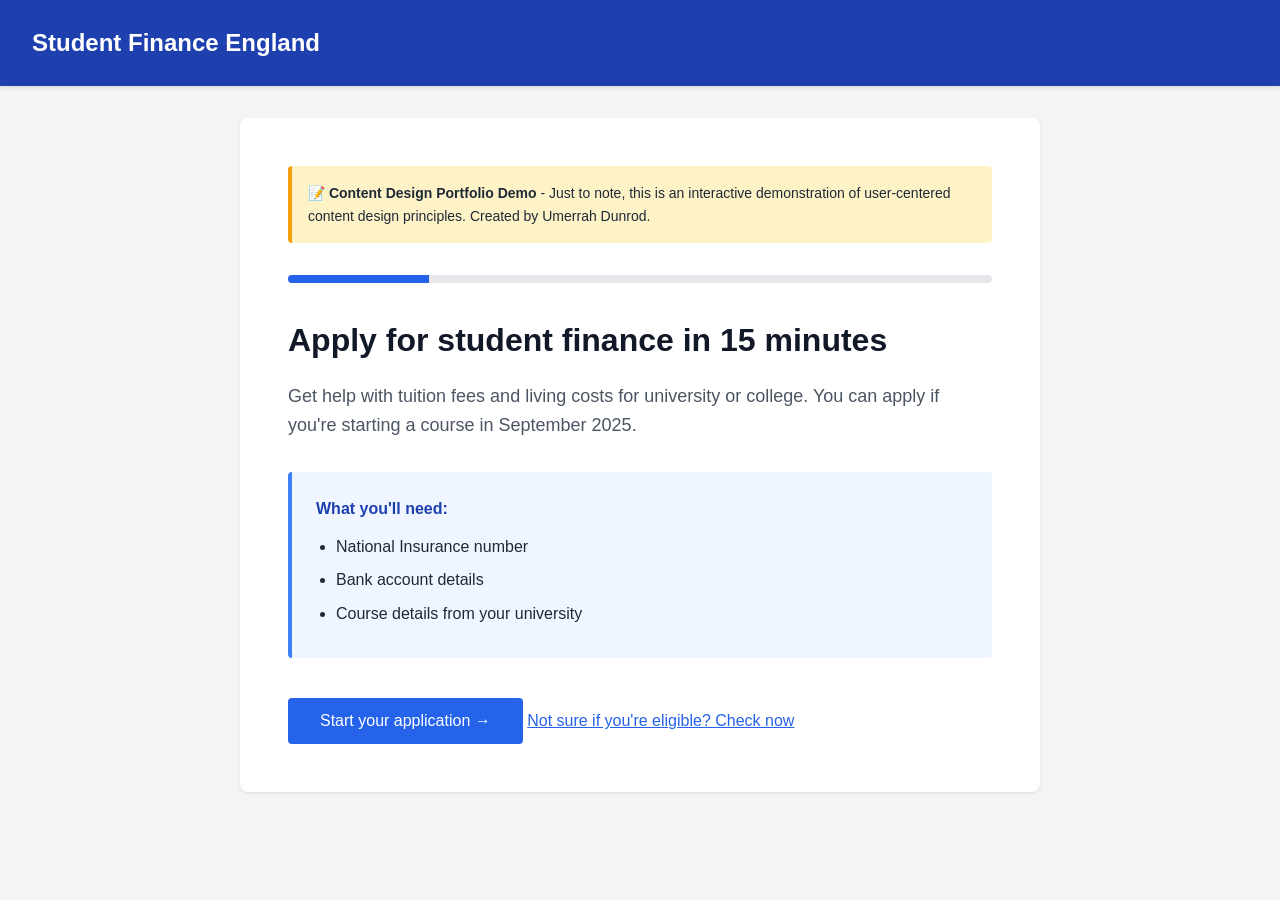
<file: index.html>
<!DOCTYPE html>
<html lang="en">
<head>
    <meta charset="UTF-8">
    <meta name="viewport" content="width=device-width, initial-scale=1.0">
    <title>Apply for Student Finance - Content Design Demo</title>
    <link rel="stylesheet" href="style.css">
</head>
<body>
    <div class="header">
        <h1>Student Finance England</h1>
    </div>
    
    <div class="container">
        <div class="demo-note">
            <strong>📝 Content Design Portfolio Demo</strong> - Just to note, this is an interactive demonstration of user-centered content design principles. Created by Umerrah Dunrod.
        </div>
        
        <div class="progress-bar">
            <div class="progress-fill" id="progressBar" style="width: 20%"></div>
        </div>
        
        <!-- Screen 1: Landing Page -->
        <div class="screen active" id="screen1">
            <h2>Apply for student finance in 15 minutes</h2>
            <p class="intro-text">Get help with tuition fees and living costs for university or college. You can apply if you're starting a course in September 2025.</p>
            
            <div class="info-box">
                <h3>What you'll need:</h3>
                <ul>
                    <li>National Insurance number</li>
                    <li>Bank account details</li>
                    <li>Course details from your university</li>
                </ul>
            </div>
            
            <button class="btn" onclick="nextScreen(2)">Start your application →</button>
            <a class="link" onclick="alert('This would take users to an eligibility checker')">Not sure if you're eligible? Check now</a>
        </div>
        
        <!-- Screen 2: Eligibility Check -->
        <div class="screen" id="screen2">
            <h2>Check if you can apply</h2>
            
            <div class="form-group">
                <label>Are you a UK resident?</label>
                <div class="radio-group">
                    <div class="radio-option">
                        <input type="radio" name="resident" id="residentYes" value="yes">
                        <label for="residentYes">Yes</label>
                    </div>
                    <div class="radio-option">
                        <input type="radio" name="resident" id="residentNo" value="no">
                        <label for="residentNo">No</label>
                    </div>
                </div>
            </div>
            
            <div class="form-group">
                <label>Have you lived in the UK for the last 3 years?</label>
                <div class="radio-group">
                    <div class="radio-option">
                        <input type="radio" name="lived" id="livedYes" value="yes">
                        <label for="livedYes">Yes</label>
                    </div>
                    <div class="radio-option">
                        <input type="radio" name="lived" id="livedNo" value="no">
                        <label for="livedNo">No</label>
                    </div>
                </div>
            </div>
            
            <div class="form-group">
                <label>Is your course starting in 2025?</label>
                <div class="radio-group">
                    <div class="radio-option">
                        <input type="radio" name="course2025" id="course2025Yes" value="yes">
                        <label for="course2025Yes">Yes</label>
                    </div>
                    <div class="radio-option">
                        <input type="radio" name="course2025" id="course2025No" value="no">
                        <label for="course2025No">No</label>
                    </div>
                </div>
            </div>
            
            <div class="alert" id="eligibilityAlert">
                <p><span class="alert-icon">⚠️</span> <strong>Based on your answers, you may not be eligible.</strong></p>
                <p>Contact Student Finance on 0300 100 0607 for advice about your situation.</p>
            </div>
            
            <button class="btn" onclick="checkEligibility()">Continue</button>
        </div>
        
        <!-- Screen 3: Personal Details -->
        <div class="screen" id="screen3">
            <h2>Your details</h2>
            
            <div class="error-list" id="errorList">
                <h3>⚠️ There's a problem</h3>
                <p>You need to fix the following:</p>
                <ul id="errorItems"></ul>
            </div>
            
            <form id="personalForm">
                <div class="form-group">
                    <label for="firstName">Legal first name <span class="required">*</span></label>
                    <input type="text" id="firstName" name="firstName">
                    <p class="helper-text">As shown on your passport or birth certificate</p>
                </div>
                
                <div class="form-group">
                    <label for="lastName">Legal last name <span class="required">*</span></label>
                    <input type="text" id="lastName" name="lastName">
                </div>
                
                <div class="form-group">
                    <label for="ni">National Insurance number <span class="required">*</span></label>
                    <input type="text" id="ni" name="ni" maxlength="13" placeholder="QQ 12 34 56 C">
                    <p class="helper-text">It's on your payslip or P60. Format: QQ 12 34 56 C</p>
                </div>
                
                <div class="form-group">
                    <label>Date of birth <span class="required">*</span></label>
                    <div style="display: flex; gap: 1rem;">
                        <input type="number" id="dobDay" placeholder="DD" min="1" max="31" style="width: 80px;">
                        <input type="number" id="dobMonth" placeholder="MM" min="1" max="12" style="width: 80px;">
                        <input type="number" id="dobYear" placeholder="YYYY" min="1900" max="2010" style="width: 120px;">
                    </div>
                </div>
                
                <button type="button" class="btn" onclick="validatePersonalDetails()">Save and continue</button>
            </form>
        </div>
        
        <!-- Screen 4: Success -->
        <div class="screen" id="screen4">
            <div class="success-banner">
                <h3>✓ Application submitted</h3>
            </div>
            
            <h2>What happens next</h2>
            <p class="intro-text">We've sent a confirmation email to: <strong>your.email@example.com</strong></p>
            
            <p>You'll get a decision within 6 weeks.</p>
            
            <div class="reference-box">
                <p><strong>Your reference number: SF-2025-123456</strong></p>
                <p style="margin-top: 0.5rem; font-size: 0.875rem;">Save this number — you'll need it to track your application.</p>
            </div>
            
            <div class="next-steps">
                <h3>What you can do now:</h3>
                <ul>
                    <li><a href="#">Check your application status</a></li>
                    <li><a href="#">Add course details if they change</a></li>
                    <li><a href="#">Contact us if you have questions</a></li>
                </ul>
            </div>
            
            <button class="btn" onclick="nextScreen(1)">Start over</button>
        </div>
    </div>
    
    <script src="script.js"></script>
</body>
</html>
</file>
<file: style.css>
/* Reset and Base Styles */
* {
    margin: 0;
    padding: 0;
    box-sizing: border-box;
}

body {
    font-family: -apple-system, BlinkMacSystemFont, 'Segoe UI', Roboto, Oxygen, Ubuntu, sans-serif;
    background: #f3f4f6;
    color: #1f2937;
    line-height: 1.6;
}

/* Header */
.header {
    background: #1e40af;
    color: white;
    padding: 1.5rem 2rem;
    box-shadow: 0 2px 4px rgba(0,0,0,0.1);
}

.header h1 {
    font-size: 1.5rem;
    font-weight: 600;
}

/* Main Container */
.container {
    max-width: 800px;
    margin: 2rem auto;
    background: white;
    border-radius: 8px;
    box-shadow: 0 1px 3px rgba(0,0,0,0.1);
    padding: 3rem;
}

/* Screen Navigation */
.screen {
    display: none;
}

.screen.active {
    display: block;
    animation: fadeIn 0.3s ease-in;
}

@keyframes fadeIn {
    from { 
        opacity: 0; 
        transform: translateY(10px); 
    }
    to { 
        opacity: 1; 
        transform: translateY(0); 
    }
}

/* Typography */
h2 {
    font-size: 2rem;
    margin-bottom: 1rem;
    color: #111827;
}

.intro-text {
    font-size: 1.125rem;
    margin-bottom: 2rem;
    color: #4b5563;
}

/* Info Box */
.info-box {
    background: #eff6ff;
    border-left: 4px solid #3b82f6;
    padding: 1.5rem;
    margin: 1.5rem 0;
    border-radius: 4px;
}

.info-box h3 {
    font-size: 1rem;
    margin-bottom: 0.75rem;
    color: #1e40af;
}

.info-box ul {
    margin-left: 1.25rem;
}

.info-box li {
    margin: 0.5rem 0;
    color: #1f2937;
}

/* Form Styles */
.form-group {
    margin-bottom: 1.5rem;
}

label {
    display: block;
    font-weight: 500;
    margin-bottom: 0.5rem;
    color: #374151;
}

.required {
    color: #dc2626;
}

.helper-text {
    font-size: 0.875rem;
    color: #6b7280;
    margin-top: 0.25rem;
}

input[type="text"],
input[type="number"],
select {
    width: 100%;
    padding: 0.75rem;
    border: 2px solid #d1d5db;
    border-radius: 4px;
    font-size: 1rem;
    transition: border-color 0.2s;
}

input:focus,
select:focus {
    outline: none;
    border-color: #3b82f6;
}

input.error {
    border-color: #dc2626;
}

/* Radio Buttons */
.radio-group {
    display: flex;
    gap: 2rem;
    margin-top: 0.75rem;
}

.radio-option {
    display: flex;
    align-items: center;
    gap: 0.5rem;
}

.radio-option input[type="radio"] {
    width: 1.25rem;
    height: 1.25rem;
}

/* Alert Messages */
.alert {
    background: #fef2f2;
    border-left: 4px solid #dc2626;
    padding: 1rem;
    margin: 1.5rem 0;
    border-radius: 4px;
    display: none;
}

.alert.show {
    display: block;
}

.alert-icon {
    font-weight: bold;
    color: #dc2626;
}

/* Error List */
.error-list {
    background: #fef2f2;
    border: 2px solid #dc2626;
    padding: 1.5rem;
    margin-bottom: 1.5rem;
    border-radius: 4px;
    display: none;
}

.error-list.show {
    display: block;
}

.error-list h3 {
    color: #dc2626;
    margin-bottom: 1rem;
    font-size: 1.25rem;
}

.error-list ul {
    margin-left: 1.25rem;
    color: #991b1b;
}

/* Success Banner */
.success-banner {
    background: #f0fdf4;
    border-left: 4px solid #16a34a;
    padding: 1.5rem;
    margin-bottom: 2rem;
    border-radius: 4px;
}

.success-banner h3 {
    color: #16a34a;
    font-size: 1.25rem;
    margin-bottom: 0.5rem;
}

/* Reference Box */
.reference-box {
    background: #fef3c7;
    border: 2px solid #f59e0b;
    padding: 1rem;
    margin: 1.5rem 0;
    border-radius: 4px;
}

.reference-box strong {
    color: #92400e;
}

/* Buttons */
.btn {
    background: #2563eb;
    color: white;
    padding: 0.875rem 2rem;
    border: none;
    border-radius: 4px;
    font-size: 1rem;
    font-weight: 500;
    cursor: pointer;
    transition: background 0.2s;
    margin-top: 1rem;
}

.btn:hover {
    background: #1e40af;
}

.btn-secondary {
    background: white;
    color: #2563eb;
    border: 2px solid #2563eb;
    margin-left: 1rem;
}

.btn-secondary:hover {
    background: #eff6ff;
}

/* Links */
.link {
    color: #2563eb;
    text-decoration: underline;
    cursor: pointer;
    display: inline-block;
    margin-top: 1rem;
}

.link:hover {
    color: #1e40af;
}

/* Progress Bar */
.progress-bar {
    background: #e5e7eb;
    height: 8px;
    border-radius: 4px;
    margin-bottom: 2rem;
    overflow: hidden;
}

.progress-fill {
    background: #2563eb;
    height: 100%;
    transition: width 0.3s ease;
}

/* Next Steps Section */
.next-steps {
    margin-top: 2rem;
    padding-top: 2rem;
    border-top: 1px solid #e5e7eb;
}

.next-steps h3 {
    margin-bottom: 1rem;
    color: #111827;
}

.next-steps ul {
    list-style: none;
}

.next-steps li {
    padding: 0.75rem 0;
    border-bottom: 1px solid #f3f4f6;
}

.next-steps a {
    color: #2563eb;
    text-decoration: none;
}

.next-steps a:hover {
    text-decoration: underline;
}

/* Demo Note */
.demo-note {
    background: #fef3c7;
    border-left: 4px solid #f59e0b;
    padding: 1rem;
    margin-bottom: 2rem;
    border-radius: 4px;
    font-size: 0.875rem;
}

/* Responsive Design */
@media (max-width: 768px) {
    .container {
        margin: 1rem;
        padding: 1.5rem;
    }
    
    h2 {
        font-size: 1.5rem;
    }
    
    .radio-group {
        flex-direction: column;
        gap: 1rem;
    }
}
</file>
